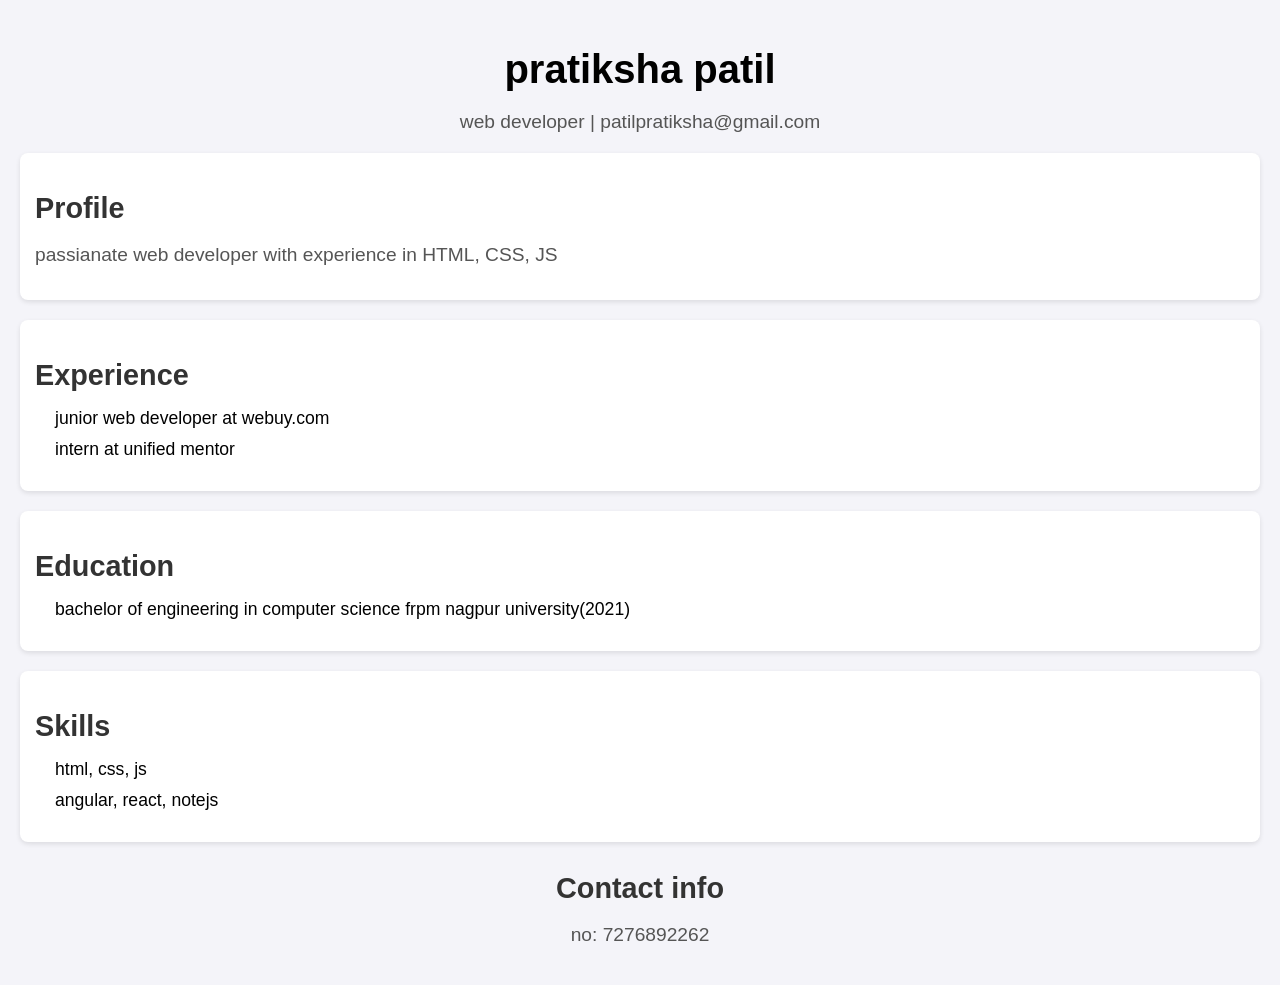
<file: resume/index.html>
<!DOCTYPE html>
 <html lang="en">
 <head>
    <meta charset="UTF-8">
    <meta name="viewport" content="width=device-width, initial-scale=1.0">
    <title>resume</title>


    <link rel="stylesheet" href="../resume/css/style.css">
 </head>
 <body>
    <header>
        <h1>pratiksha patil</h1>
        <p>web developer | patilpratiksha@gmail.com</p>
    </header>

    <section>
        <h2>Profile</h2>
        <p>passianate web developer with experience in HTML, CSS, JS
        </p>
    </section>
    <section>
        <h2>Experience</h2>
        <ul>
            <li>junior web developer at webuy.com</li>
            <li>intern at unified mentor</li>
        </ul>
    </section>
    <section>
        <h2>Education</h2>
        <ul>
            <li>bachelor of engineering in computer science frpm nagpur university(2021)</li>
        </ul>
    </section>
    <section>
        <h2>Skills</h2>
        <ul>
            <li> html, css, js</li>
            <li>angular, react, notejs</li>
        </ul>
    </section>
    <footer>
        <h2>Contact info</h2>
        <p>no: 7276892262</p>
    </footer>

 </body>
 </html>
</file>
<file: resume/css/style.css>
body {
    font-family: Arial, sans-serif;
    margin: 0;
    padding: 20px;
    background-color: #f4f4f9;
}

@media(min-width:1000px) {
    
}
header {
    text-align: center;
    margin-bottom: 10px;
}

 h1 {
    font-size: 2.5em;
    margin-bottom: 0;
} p {
    font-size: 1.2em;
    color: #555;
}


section {
    background-color: #fff;
    margin: 20px 0;
    padding: 15px;
    border-radius: 8px;
    box-shadow: 0 2px 5px rgba(0, 0, 0, 0.1);
}

 h2 {
    font-size: 1.8em;
    margin-bottom: 10px;
    color: #333;
}

ul {
    list-style-type: none;
    padding-left: 20px;
}

ul li {
    margin-bottom: 10px;
    font-size: 1.1em;
}


footer {
    text-align: center;
    margin-top: 30px;
    font-size: 1em;
}


@media (max-width: 998px) {
    header h1 {
        font-size: 2em;
    }
    section h2 {
        font-size: 1.5em;
    }
    ul {
        padding-left: 15px;
    }
}
</file>
